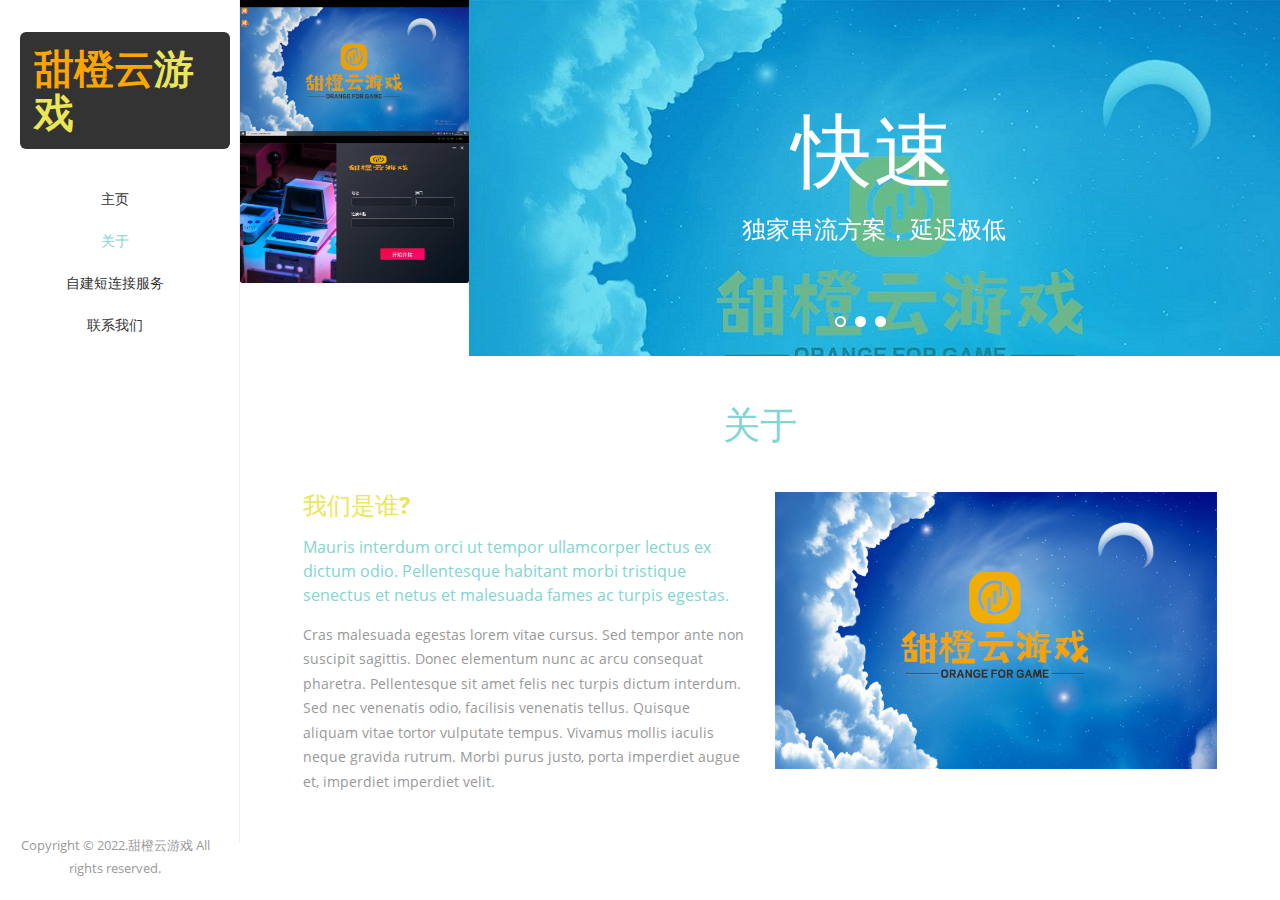
<file: about.html>
<!DOCTYPE HTML>
<html>
<head>
<title>甜橙云游戏-关于</title>
<link href="css/bootstrap.css" rel='stylesheet' type='text/css' />
<!-- jQuery (necessary JavaScript plugins) -->
<script src="js/jquery.min.js"></script>
<!-- Custom Theme files -->
<link href="css/dashboard.css" rel="stylesheet">
<link href="css/style.css" rel='stylesheet' type='text/css' />
<!--//Custom Theme files -->
<meta name="viewport" content="width=device-width, initial-scale=1">
<meta http-equiv="Content-Type" content="text/html; charset=utf-8" />
<meta name="keywords" content="Rissner Responsive web template, Bootstrap Web Templates, Flat Web Templates, Andriod Compatible web template, 
Smartphone Compatible web template, free webdesigns for Nokia, Samsung, LG, SonyErricsson, Motorola web design" />
<script type="application/x-javascript"> addEventListener("load", function() { setTimeout(hideURLbar, 0); }, false); function hideURLbar(){ window.scrollTo(0,1); } </script>
</head>
<body>
<!-- header -->
<div class="col-md-2 sidebar">
		 <div class="sidebar_top">
			 <h1><a href="index.html">甜橙云<span>游戏</span></a></h1> 			 
		 </div>
		 <div class="top-navigation">
				<div class="t-menu">菜单</div>

				<div class="t-img">
					<img src="images/lines.png" alt="" />
				</div>
				<div class="clearfix"> </div>
		</div>
		<div class="drop-navigation">
			 <div class="top-menu">
				 
				 <ul>
					 <li><a href="index.html">主页</a></li>
					 <li class="active"><a href="about.html">关于</a></li>
					 <li><a href="https://s.tcyun.tk/admin">自建短连接服务</a></li>
					 <li><a href="contact.html">联系我们</a></li>
				 </ul>			 		 
			 </div>
			<!-- script-for-menu -->
							<script>
								$( ".top-navigation" ).click(function() {
								$( ".drop-navigation" ).slideToggle( 300, function() {
								// Animation complete.
								});
								});
							</script>
			
			 <div class="side-btm">
				<div class="social-icons">
						<div class="clearfix"></div>
				</div>
				<div class="copyright">
						<p>Copyright &copy; 2022.甜橙云游戏 All rights reserved.</a></p>
				</div>
			 </div>
		</div>

</div>
<div class="col-sm-9 col-sm-offset-3 col-md-10 col-md-offset-2 main">	 
	 <div class="side-content">
	      <div class="banner">
		      <script src="js/responsiveslides.min.js"></script>

			  <script>
					$(function () {
					  $("#slider").responsiveSlides({
						auto: true,
						nav: false,
						speed: 500,
						namespace: "callbacks",
						pager: true,
					  });
					});
			 </script>
			 <div class="slider">
				 <div class="callbacks_container">
				     <ul class="rslides" id="slider">
						 <li>	          
							<h2>快速</h2>
							 <h3>独家串流方案，延迟极低</h3>
						 </li>
						 <li>	          
							<h2>稳定</h2>
							 <h3>企业备案，永不跑路</h3>
						 </li>
						 <li>	          
							<h2>低价</h2>		
							 <h3>价格便宜，让每个人都能体验</h3>
						 </li>
					  </ul>
				 </div>
			 </div>
			  <!----->		  
		  </div>		 
	  </div>
	  <div class="side-pics">
			 <img src="images/pic1.jpg" class="img-responsive pic1" alt=""/>
			 <img src="images/pic4.jpg" class="img-responsive pic1" alt=""/>			 
	 </div>
		<div class="clearfix"></div>
	 <!----->
	 <div class="about">
		 <h3>关于</h3>
		 <div class="abt-top">
			 <div class="col-md-6 abt-info">
				 <h4>我们是谁?</h4>
				 <h5>Mauris interdum orci ut tempor ullamcorper lectus ex dictum odio. Pellentesque habitant morbi tristique senectus et netus et malesuada fames ac turpis egestas. </h5>
				 <p>Cras malesuada egestas lorem vitae cursus. Sed tempor ante non suscipit sagittis. Donec elementum nunc ac arcu consequat pharetra. Pellentesque sit amet felis nec turpis dictum interdum. Sed nec venenatis odio, facilisis venenatis tellus. Quisque aliquam vitae tortor vulputate tempus. Vivamus mollis iaculis neque gravida rutrum. Morbi purus justo, porta imperdiet augue et, imperdiet imperdiet velit. </p>
			 </div>
			 <div class="col-md-6 abt-pic">
				 <img src="images/abt.jpg" class="img-responsive" alt=""/>
			 </div>
			 <div class="clearfix"></div>
		 </div>		 
	 </div>
	 <!---->
	 <!----->
	 <!-- footer -->

		 <!----->
</div>
<div class="clearfix"></div>
<!---->

<!---->
</body>
</html>
</file>
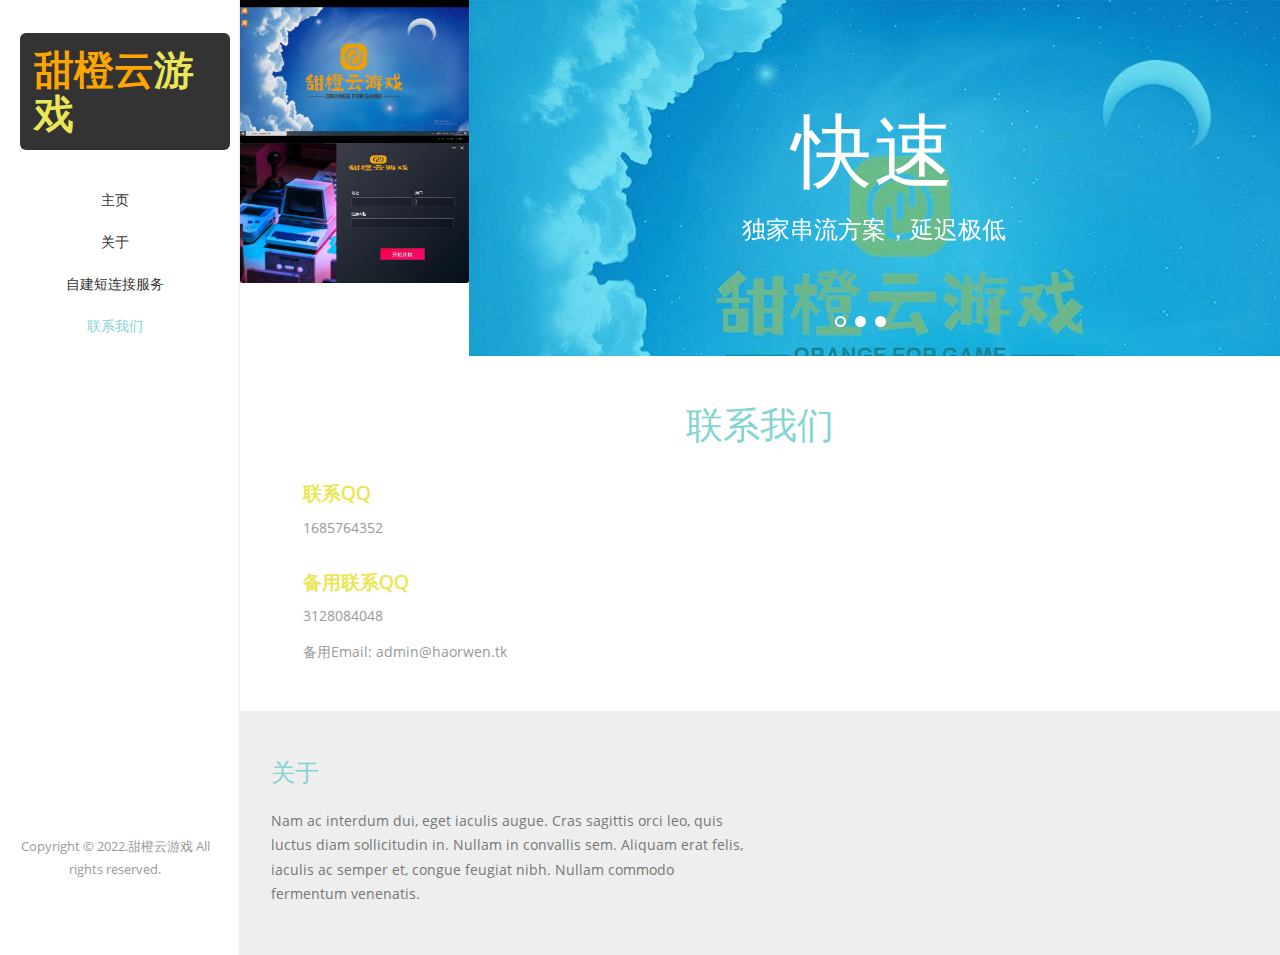
<file: contact.html>
<!DOCTYPE HTML>
<html>
<head>
<title>甜橙云游戏-联系我们</title>
<link href="css/bootstrap.css" rel='stylesheet' type='text/css' />
<!-- jQuery (necessary JavaScript plugins) -->
<script src="js/jquery.min.js"></script>
<!-- Custom Theme files -->
 <link href="css/dashboard.css" rel="stylesheet">
<link href="css/style.css" rel='stylesheet' type='text/css' />
<!--//Custom Theme files -->
<meta name="viewport" content="width=device-width, initial-scale=1">
<meta http-equiv="Content-Type" content="text/html; charset=utf-8" />
<meta name="keywords" content="Rissner Responsive web template, Bootstrap Web Templates, Flat Web Templates, Andriod Compatible web template, 
Smartphone Compatible web template, free webdesigns for Nokia, Samsung, LG, SonyErricsson, Motorola web design" />
<script type="application/x-javascript"> addEventListener("load", function() { setTimeout(hideURLbar, 0); }, false); function hideURLbar(){ window.scrollTo(0,1); } </script>
</head>
<body>
<!-- header -->
<div class="col-md-2 sidebar">
		 <div class="sidebar_top">
			 <h1><a href="index.html">甜橙云<span>游戏</span></a></h1> 			 
		 </div>
		 <div class="top-navigation">
				<div class="t-menu">菜单</div>

				<div class="t-img">
					<img src="images/lines.png" alt="" />
				</div>
				<div class="clearfix"> </div>
		</div>
		<div class="drop-navigation">
			 <div class="top-menu">
				 
				 <ul>
					 <li><a href="index.html">主页</a></li>
					 <li><a href="about.html">关于</a></li>
					 <li><a href="https://s.tcyun.tk/admin">自建短连接服务</a></li>
					 <li class="active"><a href="contact.html">联系我们</a></li>
				 </ul>			 		 
			 </div>
			<!-- script-for-menu -->
							<script>
								$( ".top-navigation" ).click(function() {
								$( ".drop-navigation" ).slideToggle( 300, function() {
								// Animation complete.
								});
								});
							</script>
			
			 <div class="side-btm">
				<div class="social-icons">
						<div class="clearfix"></div>
				</div>
				<div class="copyright">
					<p>Copyright &copy; 2022.甜橙云游戏 All rights reserved.</a></p>
				</div>
			 </div>
		</div>

</div>
<div class="col-sm-9 col-sm-offset-3 col-md-10 col-md-offset-2 main">	 
	 <div class="side-content">
	      <div class="banner">
		      <script src="js/responsiveslides.min.js"></script>

			  <script>
					$(function () {
					  $("#slider").responsiveSlides({
						auto: true,
						nav: false,
						speed: 500,
						namespace: "callbacks",
						pager: true,
					  });
					});
			 </script>
			 <div class="slider">
				 <div class="callbacks_container">
				     <ul class="rslides" id="slider">
						 <li>	          
							<h2>快速</h2>
							 <h3>独家串流方案，延迟极低</h3>
						 </li>
						 <li>	          
							<h2>稳定</h2>
							 <h3>企业备案，永不跑路</h3>
						 </li>
						 <li>	          
							<h2>低价</h2>		
							 <h3>价格便宜，让每个人都能体验</h3>
						 </li>
					  </ul>
				 </div>
			 </div>
			  <!----->		  
		  </div>		 
	  </div>
	  <div class="side-pics">
			 <img src="images/pic1.jpg" class="img-responsive pic1" alt=""/>
			 <img src="images/pic4.jpg" class="img-responsive pic1" alt=""/>			 
	 </div>
		<div class="clearfix"></div>
	 <!----->
	 <div class="contact">
		 <h3>联系我们</h3>
		  <div class="contact-text">
					<div class="col-md-3 contact-right">
						<div class="address">
							<h5>联系QQ</h5>
							<p>1685764352 
							</p>
						</div>
						<div class="address">
							<h5>备用联系QQ</h5>
							<p>3128084048<p>
							<p>备用Email: <a href="admin@haorwen.tk">admin@haorwen.tk</a></p>
						</div>
					</div>
<div class="clearfix"></div>
		  </div>
	 </div> 
	 <!-- footer -->
		<div class="footer">
				 <div class="footer-grids">
					 <div class="col-md-6 ftr-grid1">
						 <h4>关于</h4>
						 <p>Nam ac interdum dui, eget iaculis augue. Cras sagittis orci leo, quis luctus diam sollicitudin in. Nullam in convallis sem. Aliquam erat felis, iaculis ac semper et, congue feugiat nibh. Nullam commodo fermentum venenatis.</p>
						 
					 
					</div>
					 <div class="clearfix"></div>
				 </div>		 
		</div>
		 <!----->
</div>
<div class="clearfix"></div>
<!---->

<!---->
</body>
</html>
</file>
<file: css/dashboard.css>
/*
 * Base structure
 */

/* Move down content because we have a fixed navbar that is 50px tall */
body {
  padding-top: 50px;
}


/*
 * Global add-ons
 */

.sub-header {
  padding-bottom: 10px;
  border-bottom: 1px solid #eee;
}

/*
 * Top navigation
 * Hide default border to remove 1px line.
 */
.navbar-fixed-top {
  border: 0;
}

/*
 * Sidebar
 */

/* Hide for mobile, show later */
.sidebar {
  display:block;
}
@media (min-width: 768px) {
  .sidebar {
    position: fixed;
    top: 51px;
    bottom: 0;
    left: 0;
    z-index: 1000;
    display: block;
    padding: 20px;
    overflow-x: hidden;
    overflow-y: auto; /* Scrollable contents if viewport is shorter than content. */
    background-color: #f5f5f5;
  }
}

/* Sidebar navigation */
.nav-sidebar {
  margin-right: -21px; /* 20px padding + 1px border */
  margin-bottom: 20px;
  margin-left: -20px;
}
.nav-sidebar > li > a {
  padding-right: 20px;
  padding-left: 20px;
}
.nav-sidebar > .active > a,
.nav-sidebar > .active > a:hover,
.nav-sidebar > .active > a:focus {
  color: #fff;
  background-color: #428bca;
}


/*
 * Main content
 */

.main {
  padding: 20px;
}
@media (min-width: 768px) {
  .main {
    padding-right: 40px;
    padding-left: 40px;
  }
}
.main .page-header {
  margin-top: 0;
}


/*
 * Placeholder dashboard ideas
 */

.placeholders {
  margin-bottom: 30px;
  text-align: center;
}
.placeholders h4 {
  margin-bottom: 0;
}
.placeholder {
  margin-bottom: 20px;
}
.placeholder img {
  display: inline-block;
  border-radius: 50%;
}
</file>
<file: css/style.css>
h4, h5, h6,
h1, h2, h3 {margin: 0;}
ul, ol {margin: 0; padding:0;}
p {margin: 0;}
html, body{
	font-family: 'OpenSans-Regular';
	font-size: 100%;
	background: #ffffff;
}
body a{
	transition:0.5s all;
	-webkit-transition:0.5s all;
	-moz-transition:0.5s all;
	-o-transition:0.5s all;
	-ms-transition:0.5s all;
}	
body {
  padding-top:0px;
}
h1.b1,h2.b2,h3.b3 {
  margin-bottom:25px;
  display: block;
}
a:focus {
  outline: thin dotted;
  outline: 0px auto -webkit-focus-ring-color;
  outline-offset: 0px;
  text-decoration:none;
}
@font-face {
   font-family: 'OpenSans-Regular';
   src: url(../fonts/OpenSans-Regular.ttf)format('truetype');
}
@font-face {
   font-family: 'OpenSans-Bold';
   src: url(../fonts/OpenSans-Bold.ttf)format('truetype');
}
@font-face {
   font-family: 'OpenSans-Semibold';
   src: url(../fonts/OpenSans-Semibold.ttf) format('truetype');
}
@font-face {
   font-family:'OpenSans-ExtraBold';
   src: url(../fonts/OpenSans-ExtraBold.ttf) format('truetype');
}
/*-- header_top --*/
.sidebar{
  background:#fff;
  top: 0px;
  padding:2em 0px 0 0px;
      width: 16%;
}
.sidebar h1 a{
	font-size: 1.0em;
    font-weight: 700;
    margin-bottom: 1em;
    display: inline-block;
    text-decoration: none;
    color: #FFA500;
    font-family: 'OpenSans-ExtraBold';
    margin-left: 30px;
    background-color: #333;
    padding: 15px 14px;
    border-radius: 6px;
}
.sidebar h1 a span{
	color:#eae655;
}
span.menu {
	display:none;
}
.top-menu ul li{
	display:block;
}
.top-menu ul li a{
	display:block;
	color:#333;
	padding-bottom:1.5em;
	 font-family: 'OpenSans-Bold';
	 font-size:0.9em;
	 text-align:center;
}
.top-menu ul li.active a,.top-menu ul li a:hover{
	color:#83d5d1;
	text-decoration:none;
}
.side-pics{
	float:left;
	width:22%;
}
.side-content{
	float:right;
	width:78%;
}
.main{
	padding:0;
	border-left: 1px solid #EFEFEF;
}
.social-icons ul li{
  padding: 0em;
  list-style:none;
  display:inline-block;
}
.social-icons ul li a{
 display:inline-block;
 margin: 0.5em 0.3em;
}
.social-icons ul li a  span.fa{
  background-position:-2px -43px;
}
.social-icons ul li a span.tw{
  background-position: -42px -44px;
}
.social-icons ul li a span.g{
  background-position:-88px -45px;
}
.social-icons ul li a span.in{
  background-position: -131px -45px;
}
.social-icons ul li span{
  background:url(../images/social.png)no-repeat;
  width:34px;
  height:36px;
  display:block;
}
.social-icons ul li a:hover{
	opacity:0.7;
}
.social-icons {
    text-align: center;
}
/*
.icons{
	position:relative;
}*/
.side-btm{
	position:absolute;
	bottom:20px;
}
.copyright{
	text-align:center;
	    padding: 0 1em;
}
.copyright p {
    color: #999;
    line-height: 1.8em;
    font-size: 0.8em;
}
.copyright p a{
    color: #999;
}
/*----*/
.banner{
background:url(../images/bnr3.jpg) no-repeat 0px -38px;
background-size:cover;
min-height:463px;
}
.slider {
	position: relative;
	text-align: center;
padding-top:8.5em;
}
.rslides {
  position: relative;
  list-style: none;
  overflow: hidden;
  width: 100%;
  padding: 0;
  margin: 0;
  }
.rslides h2{
color:#fff;
font-size: 5em;
    width: 81%;
    margin: 0 auto;
	letter-spacing:2px;
	text-transform:uppercase;
	font-family:'OpenSans-ExtraBold';
}
.rslides h3{
color:#fff;
font-size: 1.5em;
margin-top:1em;
text-transform:uppercase;
	font-family: 'OpenSans-Semibold';
}
.rslides li {
  -webkit-backface-visibility: hidden;
  position: absolute;
  display: none;
  width: 100%;
  left: 0;
  top: 0;
  }
.rslides li:first-child {
  position: relative;
  display: block;
  float: left;
  }
.callbacks_tabs a:after {
	content: "\f111";
	font-size: 0;
	font-family: FontAwesome;
	visibility: visible;
	display: block;
	height:11px;
	width: 11px;
	display: inline-block;
	border: 2px solid #fff;
	border-radius:50%;
	background:#fff;
}
.callbacks_here a:after{
	border: 2px solid #FFF;
	background:transparent;
}
.callbacks_tabs a{
	visibility:hidden;
}
.callbacks_tabs li{
	display:inline-block;
}
ul.callbacks_tabs.callbacks1_tabs {
	position: absolute;
	bottom: -37%;
	z-index: 999;
	left: 44%;
}
/*---welcome--*/
.welcome{
	
}
.welcm-grids{
	float:right;
	width:78%;
	padding:6.5em 1em;
}
.welcm-info {
	text-align:center;
	width:52%;
	margin:0 auto;
}
.welcm-info h3{
	color:#83d5d1;
	font-size:2.3em;
	font-family: 'OpenSans-Bold';
}
.welcm-info h4{
	color:#eae655;
	font-size:1.2em;
	font-family: 'OpenSans-Bold';
	margin:1em 0;
}
.welcm-info p{
	color:#999;
	font-size:0.9em;
	line-height:1.8em;
}
/*---services--*/
.services{
	    
}
.service-sec{
	float:right;
	width:78%;
	background-color: rgba(211, 211, 211, 0.23);
    padding: 4em 0 5em;
}
span.glyphicon{
	margin-bottom:2em;
}
.service_grids{
	margin-top:5em;
}
.services h3{
	color:#83d5d1;
	font-size:2.3em;
	font-family: 'OpenSans-Bold';
	text-align:center;
}
.service_grid img{
	margin-bottom:20px;
}
.service_grid h6 a{
	text-decoration:none;
	color:#eae655;
	 font-family: 'OpenSans-Bold';
	font-size:1.55em;
	margin-bottom:8px;
	display:inline-block;
}
.service_grid  p{
	color:#999;
	font-size:0.9em;
	line-height:1.8em;
}
.service_grid h6 a:hover {
  color:#83d5d1;
}
.glyphicon-asterisk:before,.glyphicon-wrench:before,.glyphicon-user:before{
  color:#333;
  font-size:3em;
}
/*---news--*/
.news-sec{
	float:right;
	width:78%;
	padding:3em 1em 5em 1em;
}
.news-sec h3{
	color: #83d5d1;
    font-size: 2.3em;
    font-family: 'OpenSans-Bold';
    text-align: center;
}
.news-top{
	margin-top:3em;
}
.news-1 h5 {
    color:#eae655;
    font-size: 1.2em;
     font-family: 'OpenSans-Bold';
    margin: 0em;
}
.news-1 h6 {
    color: #ACABAB;
    font-size: 0.9em;
    font-weight: 700;
    margin: 1em 0;
}
.news-1 p {
    font-size:0.9em;
    color: #999;
    line-height: 1.8em;
    margin: 0 0 1em 0;
}
a.read {
    color: #83d5d1;
    text-decoration: none;
    font-size: 15px;
    padding: 0.3em 0em;
}
a.read:hover{
	color:#333;
}
.footer{
    padding:3em 1em;
	background:#eee;
}
.footer p {
    color: #777;
    line-height: 1.8em;
    font-size: 0.8em;
}
.footer p a{
    color: #777;
}
.ftr-grid1 h4,.news-ltr h4{
      color: #83d5d1;
    font-size: 1.5em;
     font-family: 'OpenSans-Bold';
	margin-bottom:1em;
}
.ftr-grid1 p ,.news-ltr p{
  color: #777;
  line-height: 1.8em;
  font-size:0.9em;
}
.news-ltr form input[type="text"] {
  width: 72%;
  padding:12px 12px;
  float: left;
  color: #333;
  outline: none;
  background: none;
  border: none;
  background: #fff;
  font-size:0.9em;
}
.news-ltr form input[type="submit"] {
  width: 22%;
  color: #333;
  border: 2px solid #eae655;
  outline: none;
  padding: 10px 12px;
  background: #eae655;
  transition: 0.5s all;
  -webkit-transition: 0.5s all;
  -moz-transition: 0.5s all;
  -o-transition: 0.5s all;
  -ms-transition: 0.5s all;
  float: left;
  font-size:0.9em;
}
.news-ltr form input[type="submit"]:hover{
	  border: 2px solid #83d5d1;
  background: transparent;
  color:#83d5d1;
}
.news-ltr form{
	margin-top:2em;
}
/*--about--*/
.about{
	padding:3em;
}
.about h3,.gallery h3,h3.typogrphy,.contact h3,.projects h3{
	color: #83d5d1;
    font-size: 2.3em;
    font-family: 'OpenSans-Bold';
	text-align:center;
}
.abt-top{
	margin-top:3em;
}
.abt-info h4 {
    color: #eae655;
    font-size: 1.5em;
    font-family: 'OpenSans-Bold';    
}
.abt-info h5 {
    color: #83d5d1;
    font-size: 1em;
    font-family: 'OpenSans-Regular';
	line-height:1.5em;
	margin: 1em 0;
}
.abt-info p{
  color: #999;
    font-size: 0.9em;
    line-height: 1.8em;
}
.testimonal{
	background:#333;
	padding:4em 3em;
}
ul.project_box {
    padding: 0;
    list-style: none;
}
ul.project_box li.mini-post-meta1 {
    display: block;
    float: left;
    text-align: center;
    margin: 0px 5% 0 0;
    color: #fff;
    font-size: 1.4em;
	font-family: 'OpenSans-Bold';  
}
ul.project_box li.desc {
    overflow: hidden;
}
ul.project_box li.desc h4 a {
    color: #fff;
    font-size: 1.2em;
   font-family: 'OpenSans-Bold'; 
margin-top: 3px;
    display: inline-block;   
}
ul.project_box li.desc h4 a:hover{
	color:#83d5d1;
}
ul.project_box li.desc p {
    color: #fff;
    font-size: 0.9em;
    line-height: 1.8em;
    margin-top: 8px;
}
.testi{
	margin-top:3em;
}
.testimonal h3{
	color: #fff;
    font-size: 2em;
    font-family: 'OpenSans-Bold';
	text-align:center;
	margin-bottom:1.5em;
}
.team-grid1 h4{
    font-size: 18px;
    line-height: 1.2em;
	 font-family: 'OpenSans-Bold'; 
    color: #eae655;
	margin-top:1.2em;
}
.team-grid1 p {
    color: #999;
    font-size: 0.9em;
    line-height: 1.8em;
	margin-top:0.7em;
}
.team-work{
	padding:3em 0em;
}
.team-work h3 {
    color: #83d5d1;
    font-size: 2em;
    font-family: 'OpenSans-Bold';
	text-align:center;
}
.team-grids{
	margin-top:3em;
}
.team-grid1 {
    padding: 0 30px;
}
/*--gallery--*/
.gallery{
	padding:3em 3em;
}
.gallery-bottom{
	margin-top:2em;
}
.gallery-left img{
	width:100%;
}
.gallery-left:hover img {
  -webkit-filter: grayscale(100%);
  opacity:8;
  transition: all 300ms!important;
  -webkit-transition: all 300ms!important;
  -moz-transition: all 300ms!important;
}
.gallery-left{
	position: relative;
}
.gallery-grid img{
	width:100%;
}
.gallery-grid:hover img {
  -webkit-filter: grayscale(100%);
  opacity:8;
  transition: all 300ms!important;
  -webkit-transition: all 300ms!important;
  -moz-transition: all 300ms!important;
}
.gallery-grid{
	position: relative;
}
.gallery-1{
	margin-top:25px;
}
.gallery-1:nth-child(1){
	margin-top:0;
}
/*----*/
.pages {
	padding: 3em 3em 2em;
}
h3.ghj {
	color: #000;
	font-size: 2em !important;
	margin: 0 0 1em;
}
.headdings, .Buttons, .progress-bars, .alerts, .bread-crumbs, .pagenatin, .appearance, .distracted {
	padding: 2em 0;
}
.breadcrumb {
	margin-bottom: 3em !important;
}
.table {
	margin-bottom: 0;
}
.b4,.b5,.b6 {
  margin-top: 15px !important;
  margin-bottom: 15px !important;
}
.bs-example h1, .bs-example hh2, .bs-example h3, .bs-example h4, .bs-example h5, .bs-example h6 {
  margin: 0 0 10px;
}
/*--Typography--*/
.show-grid [class^=col-] {
    background: #fff;
  text-align: center;
  margin-bottom: 10px;
  line-height: 2em;
  border: 10px solid #f0f0f0;
}
.show-grid [class*="col-"]:hover {
  background: #e0e0e0;
}
.grid_3{
	margin-bottom:2em;
}
.xs h3, h3.m_1{
	color:#000;
	font-size:1.7em;
	font-weight:300;
	margin-bottom: 1em;
}
.grid_3 p{
  color: #999;
  font-size: 0.85em;
  margin-bottom: 1em;
  font-weight: 300;
}
.grid_4{
	background:none;
	margin-top:50px;
}
.label {
  font-weight: 300 !important;
  border-radius:4px;
}  
.grid_5{
	background:none;
	padding:2em 0;
}
.grid_5 h3, .grid_5 h2, .grid_5 h1, .grid_5 h4, .grid_5 h5, h3.hdg, h3.bars {
	color: #000;
    font-size: 2em !important;
    margin: 0 0 1em;
}
.table > thead > tr > th, .table > tbody > tr > th, .table > tfoot > tr > th, .table > thead > tr > td, .table > tbody > tr > td, .table > tfoot > tr > td {
  border-top: none !important;
}
.tab-content > .active {
  display: block;
  visibility: visible;
}
.pagination > .active > a, .pagination > .active > span, .pagination > .active > a:hover, .pagination > .active > span:hover, .pagination > .active > a:focus, .pagination > .active > span:focus {
  z-index: 0;
}
.badge-primary {
  background-color: #03a9f4;
}
.badge-success {
  background-color: #8bc34a;
}
.badge-warning {
  background-color: #ffc107;
}
.badge-danger {
  background-color: #e51c23;
}
.grid_3 p{
  line-height: 2em;
  color: #888;
  font-size: 0.9em;
  margin-bottom: 1em;
  font-weight: 300;
}
.bs-docs-example {
  margin: 1em 0;
}
section#tables  p {
 margin-top: 1em;
}
.tab-container .tab-content {
  border-radius: 0 2px 2px 2px;
  border: 1px solid #e0e0e0;
  padding: 16px;
  background-color: #ffffff;
}
.table td, .table>tbody>tr>td, .table>tbody>tr>th, .table>tfoot>tr>td, .table>tfoot>tr>th, .table>thead>tr>td, .table>thead>tr>th {
  padding: 15px!important;
}
.table > thead > tr > th, .table > tbody > tr > th, .table > tfoot > tr > th, .table > thead > tr > td, .table > tbody > tr > td, .table > tfoot > tr > td {
  font-size: 0.9em;
  color: #999;
  border-top: none !important;
}
.tab-content > .active {
  display: block;
  visibility: visible;
}
.label {
  font-weight: 300 !important;
}
.label {
  padding: 4px 6px;
  border: none;
  text-shadow: none;
}
.nav-tabs {
  margin-bottom: 1em;
}
.alert {
  font-size: 0.85em;
}
h1.t-button,h2.t-button,h3.t-button,h4.t-button,h5.t-button {
line-height:1.8em;
  margin-top:0.5em;
  margin-bottom: 0.5em;
}
li.list-group-item1 {
  line-height: 2.5em;
}
.input-group {
  margin-bottom: 20px;
  }
.in-gp-tl{
padding:0;
}
.in-gp-tb{
padding-right:0;
}
.list-group {
  margin-bottom: 48px;
}
 ol {
  margin-bottom: 44px;
}
h2.typoh2{
    margin: 0 0 10px;
}
/*--projects--*/
.projects {
    padding: 3em;
}
.project-sec {
    margin-top: 3em;
}
ul.prjt-list {
    list-style: none;
}
ul.prjt-list h4 {
    color: #eae655;
    font-size: 1.2em;
    font-family: 'OpenSans-Bold';
    margin: 1em 0;
}
.prjt-list li {
    list-style-image: url(../images/icon2.png);
    margin-left: 20px;
    margin-bottom: 10px;
}
ul.prjt-list li a {
    color: #999;
    text-decoration: none;
    display: block;
    font-size: 0.9em;
}
ul.prjt-list li a:hover{
	color:#83d5d1;
}
/*--contact-Part-starts-Here --*/
.contact{
		padding:3em;
}
.map iframe{
	width:100%;
	height:300px;
	margin:2em 0;
}
.contact-text{
	margin-top:4%;
}
.contact-left input[type="text"] {
	width: 32.51%;
	margin: 0px;
	color: #333;
	background: none;
	padding: 15px 10px;
	outline: none;
	border: 1px solid #333;
}
.contact-left textarea {
	width: 100%;
	color: #333;
	resize: none;
	background: none;
	height: 12.7em;
	padding: 15px;
	outline: none;
	border: 1px solid #333;
	margin-top: 1.4%;
}
.submit-btn input[type=submit] {
	color: #fff;
	padding: 9px 42px;
	font-size: 15px;
	cursor: pointer;
	font-weight: 500;
	margin: 20px 0 0 0px;
	border: 3px solid #83d5d1;
	background:#83d5d1;
	outline: none;
}
.submit-btn input[type=submit]:hover,.reply input[type="submit"]:hover {
	background:transparent;
	color:#83d5d1;
	transition: 0.5s all;
	-webkit-transition: 0.5s all;
	-moz-transition: 0.5s all;
	-ms-transition: 0.5s all;
	-o-transition: 0.5s all;
}
.address h5{
	color:#eae655;
	font-size:1.2em;
	font-weight:700;
}
.contact-left input[type="text"]:nth-child(2) {
	margin: 0 6px;
}
.address p{
	color: #999;
	font-size: 0.85em;
	line-height: 1.6em;
	margin-top: 1em;
}
.address p span{
	display:block;
}
.address p a{
	color: #999;
}
.address:nth-child(1){
	margin-bottom:2em;
}
.top-navigation {
    display: none;
}
/*--responsive--*/
@media (max-width: 1440px){
.sidebar {
    width: 18%;
}
.banner {
    background: url(../images/bnr3.jpg) no-repeat 0px 0px;
    min-height: 402px;
}
.welcm-grids {
    padding: 4.5em 1em;
}
.welcm-info {
    width: 63%;
}
.service-sec {
    padding: 4em 0 2.2em;
}
.contact-left input[type="text"] {
    width: 32.4%;
}
.main {
    margin-left: 18.666667%;
	width: 81.333333%;
}
}
@media (max-width: 1366px){
.service_grids {
    margin-top: 2em;
}
.welcm-grids {
    padding: 4.2em 1em;
}
.news-sec {
    padding: 3em 1em 4em 1em;
}
.main {
    margin-left: 18.666667%;
    width: 81.333333%;
}
.banner {
    min-height: 381px;
}
.sidebar h1 a {
    margin-left: 20px;
}
.contact-left input[type="text"] {
    width: 100%;
    margin-bottom: 1em;
}
.contact-left input[type="text"]:nth-child(2) {
    margin:0 0 1em 0;
}
.contact-left textarea {
    margin-top: 0%;
}
}
@media (max-width: 1280px){
.sidebar h1 a {
    font-size: 1.1em;
}
ul.callbacks_tabs.callbacks1_tabs {
    bottom: -35%;
}
.slider {
    padding-top: 6.5em;
}
.banner {
    min-height: 356px;
}
.welcm-info p,.abt-info p,ul.project_box li.desc p,.team-grid1 p,.ftr-grid1 p, .news-ltr p,ul.prjt-list li a{
    font-size: 0.85em;
}
.welcm-info {
    width: 69%;
}
.welcm-grids {
    padding: 4.4em 1em;
}
.services h3,.welcm-info h3,.news-sec h3{
    font-size: 2em;
}
.welcm-info h4 {
    font-size: 1.1em;
}
.service-sec {
    padding: 2em 0 2em;
}
span.glyphicon {
    margin-bottom: 1.5em;
}
.service_grid h6 a {
    font-size: 1.4em;
}
.service_grids {
    margin-top: 3.7em;
}
.news-sec {
    padding: 3em 1em 1em 1em;
}
ul.project_box li.desc h4 a {
    font-size: 1.1em;
}
.team-grid1 h4 {
    font-size: 16px;
}
}
@media (max-width: 1080px){
.rslides h2 {
    font-size: 3.5em;
    width: 100%;
}
.side-pics {
    width: 26%;
}
.side-content {
    width: 74%;
}
.banner {
    background: url(../images/bnr3.jpg) no-repeat -160px -84px;
	min-height: 340px;
}
ul.callbacks_tabs.callbacks1_tabs {
    bottom: -44%;
}
.sidebar h1 a {
    font-size: 1em;
}
.sidebar {
    width: 21%;
}
.main {
    margin-left: 21.666667%;
    width: 78.333333%;
} 
.welcm-grids {
    width: 74%;
	padding: 2.7em 1em;
}
.service-sec{
	width: 74%;
}   
.welcm-info {
    width: 80%;
}
.welcm-info p, .abt-info p, ul.project_box li.desc p,.service_grid p, .team-grid1 p, .ftr-grid1 p, .news-ltr p, ul.prjt-list li a 
,.news-1 p{
    font-size: 0.8em;
}
.service_grids {
    margin-top: 2.5em;
}
.service_grid h6 a {
    font-size: 1.3em;
}
span.glyphicon {
    margin-bottom: 1em;
}
.glyphicon-asterisk:before, .glyphicon-wrench:before, .glyphicon-user:before {
    font-size: 2em;
}
.services h3, .welcm-info h3, .news-sec h3 {
    font-size: 1.7em;
}
.slider {
    padding-top: 6.5em;
}
.news-1 h5 {
    font-size: 1em;
}
.news-1 h6 {
    font-size: 0.85em;
}
.news-sec {
    width: 74%;
}
.news-sec {
    padding: 2em 1em 1em 1em;
}
.ftr-grid1 h4, .news-ltr h4 {
    font-size: 1.2em;
    margin-bottom: 0.7em;
}
.footer {
    padding: 2em 1em;
}
.about h3, .gallery h3, h3.typogrphy, .contact h3, .projects h3 {
    font-size: 1.8em;
}
.testimonal h3,.team-work h3{
	font-size:1.6em;
}
.abt-info h5 {
    font-size: 0.85em;
}
.about {
    padding: 3em 1em;
}
.abt-info h4 {
    font-size: 1.3em;
}
.testimonal {
    padding: 2em 1em;
}
ul.project_box li.desc h4 a {
    font-size: 0.9em;
}
ul.project_box li.mini-post-meta1 {
    font-size: 1.2em;
}
.team-grid1 {
    padding: 0 16px;
}
.team-grid1 h4 {
    font-size: 14px;
}
.news-ltr form input[type="submit"] {
    width: 28%;	
}
ul.prjt-list h4 {
    font-size: 1em;
}
.prjt-grid {
    padding: 0 10px;
}
.projects {
    padding: 3em 1em;
}
.gallery {
    padding: 3em 1em;
}
}
@media (max-width:1024px){
.banner {
    min-height: 327px;
}
}
@media (max-width: 991px){
.side-content {
    width: 100%;
    float: none;
}
.side-pics {
    width: 100%;
    float: none;
}
.pic1{
	float:left;
	width:50%;
}
.welcm-grids{
	width: 100%;
    float: none;
}
.service-sec {
    width: 100%;
    float: none;
}
.news-sec {
    width: 100%;
    float: none;
}
.sidebar h1 a {
    margin-left: 15px;
}
.service_grid.text-center {
    padding: 0;
    margin-bottom: 1em;
}
.news-1 {
    margin-bottom: 2em;
}
.ftr-grid1 {
    margin-bottom: 1.5em;
}
.abt-top {
    margin-top: 2em;
}
.abt-info {
    margin-bottom: 2em;
}
ul.project_box {
    margin-bottom: 2em;
}
ul.project_box li.mini-post-meta1 {
    margin: 0px 2% 0 0;
}
.testi {
    margin-top: 0em;
}
.team-grid1 {
    padding: 0 10px;
    width: 25%;
    float: left;
}
.team-grids {
    margin-top: 2em;
}
.prjt-grid {
    padding: 0 10px;
    width: 50%;
    float: left;
    margin-bottom: 1em;
}
.projects {
    padding: 3em 1em 1em;
}
.gallery-grid {
    position: relative;
    width: 25%;
    float: left;
    padding: 0 10px;
}
.contact {
    padding: 3em 1em;
}
.address{
    margin-bottom: 2em;
}
.contact-left input[type="text"],.contact-left textarea {
    padding: 10px 10px;
    font-size: 0.85em;
}
.submit-btn input[type=submit] {
    padding: 9px 32px;
    font-size: 14px;
    border: 2px solid #83d5d1;
}
.map iframe{
	margin:2em 0 0 0;
}
}
@media (max-width: 768px){
.sidebar h1 a {
    font-size: 0.8em;
}
.main {
    margin-left: 25.666667%;
    width: 74.333333%;
}
.sidebar {
    width: 25%;
}
.side-content {
    width: 100%;
    float: none;
}
.side-pics {
    width: 100%;
    float: none;
}
.pic1{
	float:left;
	width:50%;
}
.welcm-grids{
	width: 100%;
    float: none;
}
.service-sec {
    width: 100%;
    float: none;
}
.news-sec {
    width: 100%;
    float: none;
}
.social-icons ul li a {
    display: inline-block;
    margin: 0 2px;
}
}
@media(max-width:640px){
.sidebar {
    width: 100%;
    float: none;
	    padding: 1.5em 0px 0 0px;
}
.main {
    margin-left: 0;
    width: 100%;
	margin-top:0em;
}
.side-btm {
    position:absolute;
    bottom:0%;
    width: 100%;
}
.sidebar h1 a {
    margin-bottom: 0;
}
.top-navigation {
    display: block;
    padding:0 20px;
    cursor: pointer;
    font-size: 2em;
    color: #FFF;
    position: relative;
    text-align: center;
    margin: 0 auto;
    background-color: #333;
}
.t-menu {
    float: left;
    font-size: .7em;
    padding-top: 7px;
}
.t-img {
    float: right;
}
.sidebar {
    float: none !important;
    position: inherit;
    width: 100%;
}
.drop-navigation {
    display: none;
    margin-top: 1em;
}
.side-btm {
    position: inherit;
    bottom: 0;
    width: 100%;
    margin-bottom:1em;
}
.rslides h2 {
    font-size: 3em;
    width: 100%;
}
.rslides h3 {
    font-size: 1em;
}
ul.callbacks_tabs.callbacks1_tabs {
    left: 43%;
}
.welcm-info {
    width: 90%;
}
.welcm-info h4 {
    font-size:1em;
	line-height:1.5em;
}
.sidebar h1 a {
    margin: 0.5em auto;
    text-align: center;
    display: block;
    width: 39%;
    font-size: 1em;
}
.sidebar{
	padding:0;
}
}
@media(max-width:480px){
.t-img {
    float: right;
    padding-bottom: 5px;
}
.t-menu {
    padding-top: 10px;
}
.sidebar h1 a {
    margin: 0.5em auto;
    text-align: center;
    display: block;
    width: 39%;
    font-size: 0.8em;
}
.banner {
    min-height: 290px;
    background: url(../images/bnr3.jpg) no-repeat -255px -204px;
}
.slider {
    padding-top: 5.5em;
}
.about {
    padding: 2em 1em;
}
.about h3, .gallery h3, h3.typogrphy, .contact h3, .projects h3 {
    font-size: 1.5em;
}
.abt-info {
    padding: 0;
}
.abt-info h4 {
    font-size: 1.1em;
}
.abt-top {
    margin-top: 1em;
}
ul.callbacks_tabs.callbacks1_tabs {
    left: 40%;
}
.testimonal h3, .team-work h3 {
    font-size: 1.4em;
	margin-bottom: 1em;
}
ul.project_box li.desc h4 a {
    font-size: 0.85em;
}
.testimonal {
    padding: 2em 1em 0;
}
.team-work {
    padding: 2em 0em 0 0;
}
.team-grid1 {
    padding: 0 21px;
    width: 50%;
    margin-bottom: 1.5em;
}
.project-sec {
    margin-top: 0em;
}
.projects {
    padding: 2em 1em 1em;
}
.projects h3{
	margin-bottom:1.5em;
}
.prjt-grid {
    margin-bottom: 2em;
}
.gallery-1 {
    margin-top: 0;
}
.gallery-grid {
    position: relative;
    width: 50%;
    padding: 0 10px;
    margin-bottom: 1em;
}
.gallery {
    padding: 2em 1em;
}
.address h5 {
    font-size: 1em;
}
.address p {
    line-height: 1.8em;
    margin-top: 0.5em;
}
.contact {
    padding: 2em 1em;
}
.contact-right {
    padding: 0;
}
.contact-left {
    padding: 0;
}
}
@media(max-width:320px){
.top-menu ul li a {
    padding-bottom: 1.2em;
}
.rslides h2 {
    font-size: 2em;
}
.banner {
    min-height: 238px;
    background: url(../images/bnr3.jpg) no-repeat -357px -228px;
}
.slider {
    padding-top: 4.5em;
}
.services h3, .welcm-info h3, .news-sec h3 {
    font-size: 1.5em;
}
.welcm-grids {
    padding: 1.7em 1em;
}
.welcm-info h4 {
    font-size: 0.9em;
    line-height: 1.5em;
}
.welcm-info {
    width: 100%;
}
.news-top {
    margin-top: 1.5em;
}
.news-1{
	padding:0;
}
.ftr-grid1 {
    padding: 0;
}
.news-ltr{
	padding:0;
}
.news-1 h6 {
    font-size: 0.8em;
    margin: 0.5em 0;
}
.news-ltr form{
	text-align:center;
}
.news-ltr form input[type="text"] {
    width: 100%;
	margin-bottom:1em;
}
.news-ltr form input[type="submit"] {
    width: 40%;
    margin: 0 auto;
    float: none;
}
.abt-pic {
    padding: 0;
}
.testimonal h3, .team-work h3 {
    font-size: 1.3em;
    margin-bottom:1.5em;
}
ul.project_box {
    margin-bottom: 1.5em;
}
.team-grid1 {
    padding: 0 15px;
    width: 100%;
    margin-bottom: 1.5em;
}
.prjt-grid {
    padding: 0 0px;
    width: 100%;
}
.contact-left textarea {
    height: 9.7em;
}
.map iframe {
    width: 100%;
    height: 200px;
}
.ftr-grid1 h4, .news-ltr h4 {
    font-size: 1.1em;
    margin-bottom: 0.5em;
}
.sidebar {
    padding: 0;
}
.sidebar h1 a {
    margin: 0.5em auto;
    text-align: center;
    display: block;
    width: 50%;
}
.t-menu {
    float: left;
    font-size: 0.6em;
    padding-top: 11px;
}
}
</file>
